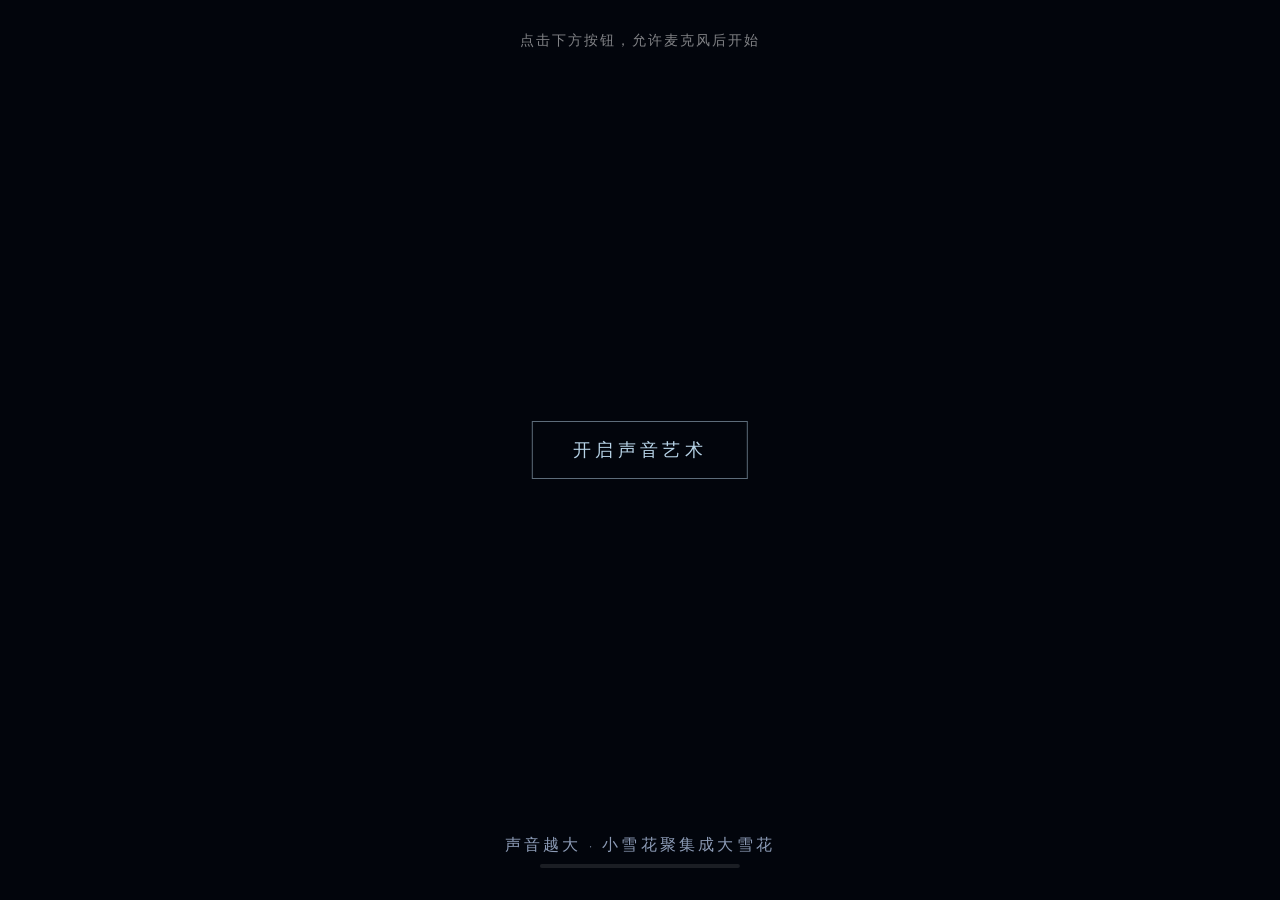
<file: index.html>
<!DOCTYPE html>
<html lang="zh-CN">
<head>
  <meta charset="UTF-8" />
  <meta name="viewport" content="width=device-width, initial-scale=1.0" />
  <title>声之雪花 · 声音交互艺术</title>
  <style>
    @import url('https://fonts.googleapis.com/css2?family=Cormorant+Garamond:ital,wght@0,300;0,600;1,300&display=swap');

    * {
      margin: 0;
      padding: 0;
      box-sizing: border-box;
    }

    body {
      overflow: hidden;
      background: radial-gradient(ellipse at 50% 50%, #0a0e1a 0%, #050810 50%, #020408 100%);
      font-family: 'Cormorant Garamond', serif;
      min-height: 100vh;
      cursor: none;
    }

    #canvas {
      display: block;
      width: 100vw;
      height: 100vh;
    }

    .ui {
      position: fixed;
      bottom: 2rem;
      left: 50%;
      transform: translateX(-50%);
      z-index: 10;
      text-align: center;
      pointer-events: none;
    }

    .hint {
      color: rgba(200, 220, 255, 0.7);
      font-size: 1rem;
      font-weight: 300;
      letter-spacing: 0.2em;
      margin-bottom: 0.5rem;
    }

    .volume-bar {
      width: 200px;
      height: 4px;
      background: rgba(255, 255, 255, 0.1);
      border-radius: 2px;
      margin: 0 auto;
      overflow: hidden;
    }

    .volume-fill {
      height: 100%;
      width: 0%;
      background: linear-gradient(90deg, #7eb8da, #b8d4e8);
      border-radius: 2px;
      transition: width 0.05s ease-out;
    }

    .status {
      position: fixed;
      top: 2rem;
      left: 50%;
      transform: translateX(-50%);
      color: rgba(255, 255, 255, 0.5);
      font-size: 0.85rem;
      letter-spacing: 0.15em;
      z-index: 10;
    }

    .status.ready {
      color: rgba(180, 220, 255, 0.9);
    }

    .btn-start {
      position: fixed;
      top: 50%;
      left: 50%;
      transform: translate(-50%, -50%);
      z-index: 20;
      padding: 1rem 2.5rem;
      font-family: inherit;
      font-size: 1.1rem;
      letter-spacing: 0.25em;
      color: #b8d4e8;
      background: transparent;
      border: 1px solid rgba(184, 212, 232, 0.5);
      border-radius: 0;
      cursor: pointer;
      transition: all 0.3s ease;
      pointer-events: auto;
    }

    .btn-start:hover {
      background: rgba(184, 212, 232, 0.1);
      border-color: rgba(184, 212, 232, 0.9);
      color: #fff;
    }

    .btn-start.hidden {
      opacity: 0;
      pointer-events: none;
    }
  </style>
</head>
<body>
  <canvas id="canvas"></canvas>
  <p class="status" id="status">点击下方按钮，允许麦克风后开始</p>
  <button class="btn-start" id="btnStart">开启声音艺术</button>
  <div class="ui">
    <p class="hint">声音越大 · 小雪花聚集成大雪花</p>
    <div class="volume-bar">
      <div class="volume-fill" id="volumeFill"></div>
    </div>
  </div>

  <script>
    (function () {
      const canvas = document.getElementById('canvas');
      const ctx = canvas.getContext('2d');
      const statusEl = document.getElementById('status');
      const btnStart = document.getElementById('btnStart');
      const volumeFill = document.getElementById('volumeFill');

      let width, height, centerX, centerY;
      let particles = [];
      const PARTICLE_COUNT = 2500; // 大幅增加粒子数量，更密集
      let volume = 0;
      let smoothVolume = 0;
      let formation = 0; // 0 = 散开, 1 = 雪花形态
      let snowflakePoints = [];
      let audioContext = null;
      let analyser = null;
      let stream = null;
      let animationId = null;
      let started = false;
      let time = 0; // 用于动画时间
      let frequencyData = null; // 频率数据用于更丰富的视觉效果
      let stars = []; // 背景星空
      let backgroundSnowflakes = []; // 背景浮动小雪花

      // 绘制大雪花外轮廓边缘闪光效果
      function drawSnowflakeOutlineGlow(ctx, centerX, centerY, radius, formation, smoothVolume, time) {
        const arms = 6;
        const glowRadius = radius * 1.08; // 稍微超出轮廓
        const sparkleIntensity = 0.7 + Math.sin(time * 4) * 0.3; // 闪烁效果，更快
        const glowAlpha = formation * smoothVolume * sparkleIntensity * 0.5;
        
        if (glowAlpha < 0.08) return;
        
        ctx.save();
        ctx.translate(centerX, centerY);
        
        // 绘制六条主枝的闪光
        for (let a = 0; a < arms; a++) {
          const angle = (a / arms) * Math.PI * 2;
          const endX = Math.cos(angle) * glowRadius;
          const endY = Math.sin(angle) * glowRadius;
          
          // 主枝闪光（更亮）
          const mainGradient = ctx.createLinearGradient(0, 0, endX, endY);
          mainGradient.addColorStop(0, `rgba(220, 240, 255, ${glowAlpha * 0.9})`);
          mainGradient.addColorStop(0.3, `rgba(200, 230, 255, ${glowAlpha * 0.8})`);
          mainGradient.addColorStop(0.6, `rgba(180, 220, 255, ${glowAlpha * 0.6})`);
          mainGradient.addColorStop(0.85, `rgba(160, 210, 255, ${glowAlpha * 0.4})`);
          mainGradient.addColorStop(1, 'transparent');
          
          ctx.strokeStyle = mainGradient;
          ctx.lineWidth = 2.5 + sparkleIntensity * 2;
          ctx.lineCap = 'round';
          ctx.beginPath();
          ctx.moveTo(0, 0);
          ctx.lineTo(endX, endY);
          ctx.stroke();
          
          // 侧枝闪光
          for (const side of [-1, 1]) {
            const branchAngle = angle + side * (Math.PI / 5.5);
            const branchPos = 0.55;
            const branchStartX = endX * branchPos;
            const branchStartY = endY * branchPos;
            const branchEndX = Math.cos(branchAngle) * glowRadius * 0.7 + branchStartX;
            const branchEndY = Math.sin(branchAngle) * glowRadius * 0.7 + branchStartY;
            
            const branchGradient = ctx.createLinearGradient(branchStartX, branchStartY, branchEndX, branchEndY);
            branchGradient.addColorStop(0, `rgba(210, 235, 255, ${glowAlpha * 0.7})`);
            branchGradient.addColorStop(0.5, `rgba(190, 225, 255, ${glowAlpha * 0.5})`);
            branchGradient.addColorStop(0.8, `rgba(170, 215, 255, ${glowAlpha * 0.3})`);
            branchGradient.addColorStop(1, 'transparent');
            
            ctx.strokeStyle = branchGradient;
            ctx.lineWidth = 2 + sparkleIntensity * 1.2;
            ctx.beginPath();
            ctx.moveTo(branchStartX, branchStartY);
            ctx.lineTo(branchEndX, branchEndY);
            ctx.stroke();
          }
          
          // 端点闪光点（更亮更大）
          const sparkleSize = 4 + sparkleIntensity * 3;
          const sparkleGradient = ctx.createRadialGradient(endX, endY, 0, endX, endY, sparkleSize);
          sparkleGradient.addColorStop(0, `rgba(240, 250, 255, ${glowAlpha})`);
          sparkleGradient.addColorStop(0.3, `rgba(220, 240, 255, ${glowAlpha * 0.8})`);
          sparkleGradient.addColorStop(0.6, `rgba(200, 230, 255, ${glowAlpha * 0.5})`);
          sparkleGradient.addColorStop(1, 'transparent');
          ctx.fillStyle = sparkleGradient;
          ctx.beginPath();
          ctx.arc(endX, endY, sparkleSize, 0, Math.PI * 2);
          ctx.fill();
        }
        
        ctx.restore();
      }

      // 绘制雪花骨架（用于连接线）
      function drawSnowflakeSkeleton(ctx, x1, y1, x2, y2, size, hue, saturation, alpha) {
        ctx.save();
        
        // 计算中点
        const midX = (x1 + x2) / 2;
        const midY = (y1 + y2) / 2;
        const angle = Math.atan2(y2 - y1, x2 - x1);
        const length = Math.sqrt((x2 - x1) ** 2 + (y2 - y1) ** 2);
        
        ctx.translate(midX, midY);
        ctx.rotate(angle);
        
        const arms = 6;
        // 骨架大小基于连接距离，但不要太大
        const baseSize = Math.min(size * 0.5, length * 0.15);
        const branchSize = baseSize * 0.35;
        
        ctx.strokeStyle = `hsla(${hue}, ${saturation}%, 88%, ${alpha})`;
        ctx.lineWidth = Math.max(0.5, size * 0.08);
        ctx.lineCap = 'round';
        ctx.lineJoin = 'round';
        
        ctx.beginPath();
        
        // 绘制六条主枝
        for (let a = 0; a < arms; a++) {
          const armAngle = (a / arms) * Math.PI * 2;
          const endX = Math.cos(armAngle) * baseSize;
          const endY = Math.sin(armAngle) * baseSize;
          
          // 主枝
          ctx.moveTo(0, 0);
          ctx.lineTo(endX, endY);
          
          // 侧枝
          for (const side of [-1, 1]) {
            const branchAngle = armAngle + side * (Math.PI / 5.5);
            const branchPos = 0.55;
            const branchStartX = endX * branchPos;
            const branchStartY = endY * branchPos;
            const branchEndX = Math.cos(branchAngle) * branchSize + branchStartX;
            const branchEndY = Math.sin(branchAngle) * branchSize + branchStartY;
            
            ctx.moveTo(branchStartX, branchStartY);
            ctx.lineTo(branchEndX, branchEndY);
          }
        }
        
        ctx.stroke();
        
        // 中心点
        ctx.fillStyle = `hsla(${hue}, ${saturation}%, 90%, ${alpha * 0.8})`;
        ctx.beginPath();
        ctx.arc(0, 0, baseSize * 0.1, 0, Math.PI * 2);
        ctx.fill();
        
        ctx.restore();
      }

      // 绘制单个小雪花（更美观的版本）
      function drawSmallSnowflake(ctx, x, y, size, rotation, hue, saturation, alpha, detail) {
        ctx.save();
        ctx.translate(x, y);
        ctx.rotate(rotation);
        
        const arms = 6;
        const baseSize = size;
        const branchSize = baseSize * 0.35;
        const lineWidth = Math.max(0.5, size * 0.08); // 更细腻的线条
        
        // 主枝颜色（细腻）
        ctx.strokeStyle = `hsla(${hue}, ${saturation}%, 88%, ${alpha})`;
        ctx.fillStyle = `hsla(${hue}, ${saturation}%, 91%, ${alpha * 0.85})`;
        ctx.lineWidth = lineWidth;
        ctx.lineCap = 'round';
        ctx.lineJoin = 'round';
        
        ctx.beginPath();
        
        // 绘制六条主枝
        for (let a = 0; a < arms; a++) {
          const angle = (a / arms) * Math.PI * 2;
          const endX = Math.cos(angle) * baseSize;
          const endY = Math.sin(angle) * baseSize;
          
          // 主枝
          ctx.moveTo(0, 0);
          ctx.lineTo(endX, endY);
          
          // 侧枝（根据detail级别）
          if (detail >= 1) {
            for (const side of [-1, 1]) {
              const branchAngle = angle + side * (Math.PI / 5.5);
              const branchPos = 0.55; // 侧枝位置
              const branchStartX = endX * branchPos;
              const branchStartY = endY * branchPos;
              const branchEndX = Math.cos(branchAngle) * branchSize + branchStartX;
              const branchEndY = Math.sin(branchAngle) * branchSize + branchStartY;
              
              ctx.moveTo(branchStartX, branchStartY);
              ctx.lineTo(branchEndX, branchEndY);
              
              // 更小的侧枝（高detail）
              if (detail >= 2) {
                const smallBranchSize = branchSize * 0.55;
                const smallBranchAngle = branchAngle + side * (Math.PI / 10);
                const smallBranchPos = 0.65;
                const smallBranchStartX = branchEndX * smallBranchPos;
                const smallBranchStartY = branchEndY * smallBranchPos;
                const smallBranchEndX = Math.cos(smallBranchAngle) * smallBranchSize + smallBranchStartX;
                const smallBranchEndY = Math.sin(smallBranchAngle) * smallBranchSize + smallBranchStartY;
                
                ctx.moveTo(smallBranchStartX, smallBranchStartY);
                ctx.lineTo(smallBranchEndX, smallBranchEndY);
                
                // 第三层微细侧枝（最高detail）
                if (detail >= 3) {
                  const tinyBranchSize = smallBranchSize * 0.5;
                  const tinyBranchAngle = smallBranchAngle + side * (Math.PI / 15);
                  const tinyBranchEndX = Math.cos(tinyBranchAngle) * tinyBranchSize + smallBranchEndX * 0.8;
                  const tinyBranchEndY = Math.sin(tinyBranchAngle) * tinyBranchSize + smallBranchEndY * 0.8;
                  
                  ctx.moveTo(smallBranchEndX * 0.8, smallBranchEndY * 0.8);
                  ctx.lineTo(tinyBranchEndX, tinyBranchEndY);
                }
              }
            }
          }
        }
        
        ctx.stroke();
        
        // 中心点（带光晕，更细腻）
        const centerSize = size * 0.08; // 更小的中心点
        const centerGradient = ctx.createRadialGradient(0, 0, 0, 0, 0, centerSize * 2);
        centerGradient.addColorStop(0, `hsla(${hue}, ${saturation}%, 90%, ${alpha * 0.9})`);
        centerGradient.addColorStop(0.4, `hsla(${hue}, ${saturation}%, 88%, ${alpha * 0.7})`);
        centerGradient.addColorStop(0.7, `hsla(${hue}, ${saturation}%, 86%, ${alpha * 0.4})`);
        centerGradient.addColorStop(1, 'transparent');
        ctx.fillStyle = centerGradient;
        ctx.beginPath();
        ctx.arc(0, 0, centerSize * 2, 0, Math.PI * 2);
        ctx.fill();
        
        // 中心核心点（更小）
        ctx.fillStyle = `hsla(${hue}, ${saturation}%, 89%, ${alpha * 0.85})`;
        ctx.beginPath();
        ctx.arc(0, 0, centerSize, 0, Math.PI * 2);
        ctx.fill();
        
        ctx.restore();
      }

      // 生成雪花轮廓点（六轴对称 + 多级分支，更密集的点分布）
      function generateSnowflakePoints() {
        const points = [];
        const arms = 6;
        const scale = Math.min(width, height) * 0.38;

        for (let a = 0; a < arms; a++) {
          const baseAngle = (a / arms) * Math.PI * 2;
          // 主枝（从中心向外，更密集的点）
          for (let r = 0.05; r <= 1; r += 0.05) {
            points.push({
              x: centerX + Math.cos(baseAngle) * r * scale,
              y: centerY + Math.sin(baseAngle) * r * scale,
            });
          }
          // 第一层侧枝（左右各一，更密集）
          for (const side of [-1, 1]) {
            const branchAngle = baseAngle + side * (Math.PI / 5);
            for (let r = 0.2; r <= 0.8; r += 0.08) {
              points.push({
                x: centerX + Math.cos(branchAngle) * r * scale * 0.7,
                y: centerY + Math.sin(branchAngle) * r * scale * 0.7,
              });
            }
          }
          // 第二层更小侧枝（更密集）
          for (const side of [-1, 1]) {
            const branchAngle = baseAngle + side * (Math.PI / 3.2);
            for (let r = 0.35; r <= 0.7; r += 0.08) {
              points.push({
                x: centerX + Math.cos(branchAngle) * r * scale * 0.45,
                y: centerY + Math.sin(branchAngle) * r * scale * 0.45,
              });
            }
          }
          // 第三层微细侧枝（新增）
          for (const side of [-1, 1]) {
            const branchAngle = baseAngle + side * (Math.PI / 2.8);
            for (let r = 0.5; r <= 0.75; r += 0.1) {
              points.push({
                x: centerX + Math.cos(branchAngle) * r * scale * 0.3,
                y: centerY + Math.sin(branchAngle) * r * scale * 0.3,
              });
            }
          }
        }
        // 中心多点，让中心更实更密集
        for (let i = 0; i < 20; i++) {
          const angle = (i / 20) * Math.PI * 2;
          const r = (Math.random() * 0.4 + 0.15) * 25;
          points.push({
            x: centerX + Math.cos(angle) * r,
            y: centerY + Math.sin(angle) * r,
          });
        }
        // 中心核心点
        for (let i = 0; i < 8; i++) {
          points.push({ x: centerX, y: centerY });
        }
        return points;
      }

      function initStars() {
        stars = [];
        const starCount = Math.floor((width * height) / 15000);
        for (let i = 0; i < starCount; i++) {
          stars.push({
            x: Math.random() * width,
            y: Math.random() * height,
            size: Math.random() * 1.5,
            brightness: 0.3 + Math.random() * 0.7,
            twinkle: Math.random() * Math.PI * 2,
          });
        }
      }

      function initBackgroundSnowflakes() {
        backgroundSnowflakes = [];
        // 根据屏幕大小计算背景雪花数量，布满整个画面
        const snowflakeCount = Math.floor((width * height) / 8000); // 密集分布
        for (let i = 0; i < snowflakeCount; i++) {
          backgroundSnowflakes.push({
            x: Math.random() * width,
            y: Math.random() * height,
            size: 0.3 + Math.random() * 0.6, // 很小的雪花
            rotation: Math.random() * Math.PI * 2,
            rotationSpeed: (Math.random() - 0.5) * 0.02, // 缓慢旋转
            floatX: (Math.random() - 0.5) * 0.3, // 水平浮动速度
            floatY: 0.1 + Math.random() * 0.2, // 垂直下落速度
            alpha: 0.15 + Math.random() * 0.2, // 很淡
            hue: 180 + Math.random() * 40, // 青蓝色系
            saturation: 40 + Math.random() * 20,
            detail: Math.floor(Math.random() * 2), // 简单细节
            phase: Math.random() * Math.PI * 2, // 浮动相位
          });
        }
      }

      function resize() {
        width = canvas.width = window.innerWidth;
        height = canvas.height = window.innerHeight;
        centerX = width / 2;
        centerY = height / 2;
        snowflakePoints = generateSnowflakePoints();
        initStars();
        initBackgroundSnowflakes();
        if (particles.length === 0) {
          initParticles();
        } else {
          // 更新已有粒子的目标索引
          for (let i = 0; i < particles.length; i++) {
            particles[i].targetIndex = i % snowflakePoints.length;
          }
        }
      }

      function initParticles() {
        particles = [];
        const initRadius = Math.min(width, height) * 0.45; // 更小的初始半径，更密集
        for (let i = 0; i < PARTICLE_COUNT; i++) {
          const angle = Math.random() * Math.PI * 2;
          // 使用更密集的分布模式
          const radius = Math.pow(Math.random(), 0.7) * initRadius; // 平方根分布，中心更密集
          const particleType = Math.random(); // 粒子类型
          
          particles.push({
            x: centerX + Math.cos(angle) * radius,
            y: centerY + Math.sin(angle) * radius,
            vx: (Math.random() - 0.5) * 0.4,
            vy: (Math.random() - 0.5) * 0.4,
            targetIndex: i % (snowflakePoints.length || 1),
            // 小雪花的基础大小（更细腻）
            size: 0.4 + Math.random() * 0.9, // 减小基础大小，更细腻
            baseHue: 170 + Math.random() * 70, // 更丰富的色相范围
            hue: 170 + Math.random() * 70,
            alpha: 0.3 + Math.random() * 0.5, // 稍微降低透明度
            baseAlpha: 0.3 + Math.random() * 0.5, // 稍微降低透明度
            saturation: 55 + Math.random() * 30, // 饱和度变化
            pulse: Math.random() * Math.PI * 2, // 脉冲相位
            pulseSpeed: 0.04 + Math.random() * 0.12, // 不同的脉冲速度
            speed: 0.4 + Math.random() * 1.6, // 个体速度系数
            trail: [], // 轨迹点
            maxTrailLength: 3 + Math.floor(Math.random() * 5), // 适中的轨迹长度
            glowIntensity: 0.6 + Math.random() * 0.4, // 光晕强度变化
            type: particleType < 0.3 ? 'small' : particleType < 0.7 ? 'medium' : 'large', // 粒子类型
            rotation: Math.random() * Math.PI * 2, // 旋转角度
            rotationSpeed: (Math.random() - 0.5) * 0.03, // 旋转速度
            sparkle: Math.random() * Math.PI * 2, // 闪烁相位
            sparkleSpeed: 0.1 + Math.random() * 0.2, // 闪烁速度
            snowflakeDetail: Math.floor(Math.random() * 3), // 雪花细节级别 0-2
          });
        }
      }

      async function startAudio() {
        try {
          stream = await navigator.mediaDevices.getUserMedia({ 
            audio: {
              echoCancellation: false,
              noiseSuppression: false,
              autoGainControl: false
            } 
          });
          audioContext = new (window.AudioContext || window.webkitAudioContext)();
          analyser = audioContext.createAnalyser();
          analyser.fftSize = 512; // 增加FFT大小以获得更精细的频率分析
          analyser.smoothingTimeConstant = 0.3; // 降低平滑度，提高响应速度
          analyser.minDecibels = -90; // 降低最小分贝，捕捉更细微的声音
          analyser.maxDecibels = -10;
          const source = audioContext.createMediaStreamSource(stream);
          source.connect(analyser);
          statusEl.textContent = '对着麦克风发出声音，小雪花会聚集成大雪花';
          statusEl.classList.add('ready');
          btnStart.classList.add('hidden');
          started = true;
        } catch (e) {
          statusEl.textContent = '无法使用麦克风，请检查权限或使用 HTTPS';
          console.error(e);
        }
      }

      function getVolume() {
        if (!analyser) return 0;
        
        // 获取频率数据
        const freqData = new Uint8Array(analyser.frequencyBinCount);
        analyser.getByteFrequencyData(freqData);
        frequencyData = freqData;
        
        // 获取时域数据（更敏感）
        const timeData = new Uint8Array(analyser.frequencyBinCount);
        analyser.getByteTimeDomainData(timeData);
        
        // 计算RMS（均方根）音量，对细微声音更敏感
        let sumSquares = 0;
        for (let i = 0; i < timeData.length; i++) {
          const normalized = (timeData[i] - 128) / 128;
          sumSquares += normalized * normalized;
        }
        const rms = Math.sqrt(sumSquares / timeData.length);
        
        // 计算频率数据的加权平均（中高频权重更高，人声更敏感）
        let weightedSum = 0;
        let weightSum = 0;
        for (let i = 0; i < freqData.length; i++) {
          const weight = 1 + (i / freqData.length) * 2; // 高频权重更高
          weightedSum += freqData[i] * weight;
          weightSum += weight;
        }
        const freqVolume = weightedSum / weightSum / 255;
        
        // 结合RMS和频率数据，并应用增益放大
        const combinedVolume = Math.max(rms * 1.8, freqVolume * 1.5); // 增益放大
        return Math.min(1, combinedVolume * 1.2); // 轻微压缩，让低音量也能有反应
      }

      btnStart.addEventListener('click', startAudio);

      function animate() {
        time += 0.016; // 约60fps的时间增量

        if (!started) {
          // 未开始时的背景动画
          ctx.fillStyle = 'rgba(5, 8, 16, 0.3)';
          ctx.fillRect(0, 0, width, height);
          animationId = requestAnimationFrame(animate);
          return;
        }

        smoothVolume += (volume - smoothVolume) * 0.25; // 提高响应速度
        volume = getVolume();

        // 音量越大，formation 越接近 1，粒子越聚成雪花；更敏感的反应
        const targetFormation = Math.min(1, smoothVolume * 3.2);
        const formationSpeed = smoothVolume > 0.2 ? 0.08 : 0.03; // 更快的成型速度
        formation += (targetFormation - formation) * formationSpeed;

        // 更敏感的粒子激活，低音量也能看到更多粒子，更密集
        const activeCount = Math.floor(PARTICLE_COUNT * (0.4 + smoothVolume * 0.6));
        const baseSpeed = 0.25 + smoothVolume * 2.3;
        const jitter = 0.12 + (1 - formation) * 0.9;

        // 根据音量动态调整背景淡出速度（更细腻的过渡）
        const fadeAlpha = 0.1 + (1 - smoothVolume) * 0.1;
        ctx.fillStyle = `rgba(5, 8, 16, ${fadeAlpha})`;
        ctx.fillRect(0, 0, width, height);

        // 绘制背景星空
        for (const star of stars) {
          star.twinkle += 0.02;
          const twinkleBrightness = 0.5 + Math.sin(star.twinkle) * 0.5;
          ctx.fillStyle = `rgba(200, 220, 255, ${star.brightness * twinkleBrightness * 0.4})`;
          ctx.beginPath();
          ctx.arc(star.x, star.y, star.size, 0, Math.PI * 2);
          ctx.fill();
        }

        // 更新和绘制背景浮动小雪花
        for (let i = 0; i < backgroundSnowflakes.length; i++) {
          const sf = backgroundSnowflakes[i];
          
          // 更新位置（浮动效果）
          sf.phase += 0.01;
          sf.x += sf.floatX * (0.5 + Math.sin(sf.phase) * 0.5);
          sf.y += sf.floatY;
          sf.rotation += sf.rotationSpeed;
          
          // 边界循环
          if (sf.x < -50) sf.x = width + 50;
          if (sf.x > width + 50) sf.x = -50;
          if (sf.y > height + 50) {
            sf.y = -50;
            sf.x = Math.random() * width;
          }
          
          // 绘制背景小雪花（很淡，很细腻）
          if (sf.y > -20 && sf.y < height + 20) {
            drawSmallSnowflake(
              ctx,
              sf.x,
              sf.y,
              sf.size,
              sf.rotation,
              sf.hue,
              sf.saturation,
              sf.alpha,
              sf.detail
            );
          }
        }

        // 更新粒子
        for (let i = 0; i < particles.length; i++) {
          const p = particles[i];
          const target = snowflakePoints[p.targetIndex];
          const t = formation;
          const dx = target.x - p.x;
          const dy = target.y - p.y;
          const dist = Math.sqrt(dx * dx + dy * dy);

          // 雪花吸引力
          if (t > 0.01) {
            const pull = 0.02 + t * 0.08;
            p.vx += (dx / (dist + 1)) * pull;
            p.vy += (dy / (dist + 1)) * pull;
          }

          // 随机扰动
          p.vx += (Math.random() - 0.5) * jitter;
          p.vy += (Math.random() - 0.5) * jitter;
          p.vx *= 0.92;
          p.vy *= 0.92;
          p.x += p.vx * baseSpeed * p.speed;
          p.y += p.vy * baseSpeed * p.speed;

          // 边界反弹
          if (p.x < 0 || p.x > width) p.vx *= -0.5;
          if (p.y < 0 || p.y > height) p.vy *= -0.5;
          p.x = Math.max(0, Math.min(width, p.x));
          p.y = Math.max(0, Math.min(height, p.y));

          // 更新轨迹
          p.trail.push({ x: p.x, y: p.y, alpha: 1 });
          if (p.trail.length > p.maxTrailLength) {
            p.trail.shift();
          }

          // 根据频率数据调整色相（如果有）- 更细腻的颜色响应
          if (frequencyData) {
            const freqIndex = i % frequencyData.length;
            const freqValue = frequencyData[freqIndex] / 255;
            // 更细腻的色相变化，根据频率响应
            p.hue = p.baseHue + freqValue * 50 - 25;
            // 根据频率动态调整饱和度，让颜色更丰富
            p.saturation = (p.saturation || 60) + freqValue * 25;
            p.saturation = Math.max(40, Math.min(85, p.saturation)); // 限制范围
          }

          // 脉冲效果 - 使用个体速度
          p.pulse += p.pulseSpeed;
          
          // 旋转效果
          p.rotation += p.rotationSpeed;
          
          // 闪烁效果
          p.sparkle += p.sparkleSpeed;
        }

        // 绘制雪花骨架连接线（小雪花聚集成大雪花时的骨架形态）
        if (formation > 0.2) {
          const maxConnections = Math.min(activeCount, 700);
          // 连接距离随formation增大，形成大雪花时连接更远
          const connectionDistance = 50 * (1 + formation * 1.5 + smoothVolume * 0.6);
          
          for (let i = 0; i < maxConnections; i += 1) {
            const p1 = particles[i];
            let connections = 0;
            // 检查更多附近的雪花
            for (let j = i + 1; j < Math.min(maxConnections, i + 35) && connections < 6; j++) {
              const p2 = particles[j];
              const dx = p1.x - p2.x;
              const dy = p1.y - p2.y;
              const distSq = dx * dx + dy * dy;
              if (distSq < connectionDistance * connectionDistance) {
                const dist = Math.sqrt(distSq);
                const normalizedDist = dist / connectionDistance;
                // formation越高，连接线越明显（增强）
                const alpha = (1 - normalizedDist) * (0.3 + formation * 0.4) * (formation * 1.2);
                const hue = (p1.hue + p2.hue) / 2;
                const saturation = ((p1.saturation || 60) + (p2.saturation || 60)) / 2;
                
                // 绘制雪花骨架而不是直线
                const skeletonSize = dist * 0.3 * (1 + formation * 0.5);
                drawSnowflakeSkeleton(
                  ctx,
                  p1.x, p1.y,
                  p2.x, p2.y,
                  skeletonSize,
                  hue,
                  saturation,
                  alpha
                );
                connections++;
              }
            }
          }
        }

        // 绘制小雪花轨迹（仅在低formation时显示，形成大雪花时隐藏）
        if (formation < 0.5) {
          for (let i = 0; i < particles.length; i++) {
            const p = particles[i];
            if (i >= activeCount || p.trail.length < 2 || p.type === 'small') continue;

            ctx.lineCap = 'round';
            ctx.lineJoin = 'round';
            
            for (let t = 0; t < p.trail.length - 1; t++) {
              const point1 = p.trail[t];
              const point2 = p.trail[t + 1];
              const progress = t / (p.trail.length - 1);
              const fadeAlpha = (1 - progress) * (0.2 + smoothVolume * 0.3) * (1 - formation);
              const lineWidth = 0.6 + (1 - progress) * 0.4;
              
              ctx.lineWidth = lineWidth;
              ctx.strokeStyle = `hsla(${p.hue}, ${p.saturation || 55}%, 78%, ${fadeAlpha * 0.3})`;
              ctx.beginPath();
              ctx.moveTo(point1.x, point1.y);
              ctx.lineTo(point2.x, point2.y);
              ctx.stroke();
            }
          }
        }

        // 绘制小雪花粒子（根据音量聚集成大雪花）
        for (let i = 0; i < particles.length; i++) {
          const p = particles[i];
          const visible = i < activeCount;
          if (!visible) continue;

          const pulseSize = 1 + Math.sin(p.pulse) * 0.08;
          const sparkleEffect = 0.9 + Math.sin(p.sparkle) * 0.1; // 闪烁效果
          // 根据粒子类型调整基础大小（更细腻）
          const typeMultiplier = p.type === 'small' ? 0.55 : p.type === 'medium' ? 0.75 : 0.95;
          // 小雪花的基础大小：低音量时更小(2-4px)，高音量时适中(6-12px)
          const baseSize = p.size * typeMultiplier * pulseSize * (2.5 + smoothVolume * 5 + formation * 3.5);
          const alpha = p.baseAlpha * (0.5 + smoothVolume * 0.3) * sparkleEffect; // 稍微降低透明度
          const saturation = p.saturation || 60;

          if (alpha > 0.02 && baseSize > 1) { // 调整阈值
            // 根据formation值调整雪花大小和细节
            // formation越高，雪花越大，细节越多（聚集成大雪花）
            const snowflakeSize = baseSize * (1 + formation * 0.6); // 稍微减小formation时的放大倍数
            // detail级别：0=简单，1=有侧枝，2=多级侧枝，3=最复杂
            // formation越高，detail级别越高
            const baseDetail = Math.floor(p.snowflakeDetail);
            const formationDetail = Math.floor(formation * 2.5);
            const detailLevel = Math.min(3, baseDetail + formationDetail);
            
            // 绘制小雪花
            drawSmallSnowflake(
              ctx,
              p.x,
              p.y,
              snowflakeSize,
              p.rotation,
              p.hue,
              saturation,
              alpha,
              detailLevel
            );
            
            // 添加光晕效果（增强，形成大雪花时更明显）
            if (smoothVolume > 0.15) {
              // formation越高，光晕越大
              const glowSize = snowflakeSize * (1.8 + formation * 0.5);
              const glowAlpha = alpha * (0.25 + formation * 0.15) * (0.3 + smoothVolume * 0.6);
              const glowGradient = ctx.createRadialGradient(
                p.x, p.y, 0,
                p.x, p.y, glowSize
              );
              glowGradient.addColorStop(0, `hsla(${p.hue}, ${saturation * 0.5}%, 85%, ${glowAlpha})`);
              glowGradient.addColorStop(0.3, `hsla(${p.hue}, ${saturation * 0.4}%, 83%, ${glowAlpha * 0.7})`);
              glowGradient.addColorStop(0.6, `hsla(${p.hue}, ${saturation * 0.3}%, 81%, ${glowAlpha * 0.4})`);
              glowGradient.addColorStop(1, 'transparent');
              ctx.fillStyle = glowGradient;
              ctx.beginPath();
              ctx.arc(p.x, p.y, glowSize, 0, Math.PI * 2);
              ctx.fill();
            }
          }
        }

        // 高音量时的中心大光晕效果（增强，让大雪花形态更明显）
        if (smoothVolume > 0.25 && formation > 0.3) {
          const centerGlowSize = smoothVolume * Math.min(width, height) * 0.75 * (1 + formation * 0.5);
          const glowIntensity = smoothVolume * formation * 1.2;
          
          // 外层大光晕（增强）
          const outerGradient = ctx.createRadialGradient(
            centerX, centerY, 0,
            centerX, centerY, centerGlowSize
          );
          outerGradient.addColorStop(0, `rgba(160, 210, 255, ${0.18 * glowIntensity})`);
          outerGradient.addColorStop(0.25, `rgba(150, 200, 250, ${0.12 * glowIntensity})`);
          outerGradient.addColorStop(0.5, `rgba(140, 190, 245, ${0.08 * glowIntensity})`);
          outerGradient.addColorStop(0.75, `rgba(120, 170, 230, ${0.04 * glowIntensity})`);
          outerGradient.addColorStop(1, 'transparent');
          ctx.fillStyle = outerGradient;
          ctx.beginPath();
          ctx.arc(centerX, centerY, centerGlowSize, 0, Math.PI * 2);
          ctx.fill();
          
          // 中层光晕（新增）
          const midGradient = ctx.createRadialGradient(
            centerX, centerY, 0,
            centerX, centerY, centerGlowSize * 0.7
          );
          midGradient.addColorStop(0, `rgba(170, 215, 255, ${0.25 * glowIntensity})`);
          midGradient.addColorStop(0.4, `rgba(160, 210, 255, ${0.15 * glowIntensity})`);
          midGradient.addColorStop(0.7, `rgba(150, 200, 250, ${0.08 * glowIntensity})`);
          midGradient.addColorStop(1, 'transparent');
          ctx.fillStyle = midGradient;
          ctx.beginPath();
          ctx.arc(centerX, centerY, centerGlowSize * 0.7, 0, Math.PI * 2);
          ctx.fill();
          
          // 内层光晕（增强）
          const innerGradient = ctx.createRadialGradient(
            centerX, centerY, 0,
            centerX, centerY, centerGlowSize * 0.5
          );
          innerGradient.addColorStop(0, `rgba(180, 220, 255, ${0.3 * glowIntensity})`);
          innerGradient.addColorStop(0.4, `rgba(170, 215, 255, ${0.2 * glowIntensity})`);
          innerGradient.addColorStop(0.7, `rgba(160, 210, 255, ${0.12 * glowIntensity})`);
          innerGradient.addColorStop(1, 'transparent');
          ctx.fillStyle = innerGradient;
          ctx.beginPath();
          ctx.arc(centerX, centerY, centerGlowSize * 0.5, 0, Math.PI * 2);
          ctx.fill();
          
          // 绘制大雪花外轮廓边缘闪光效果
          const outlineRadius = centerGlowSize * 0.6; // 外轮廓半径
          drawSnowflakeOutlineGlow(ctx, centerX, centerY, outlineRadius, formation, smoothVolume, time);
        }

        volumeFill.style.width = (smoothVolume * 100) + '%';
        animationId = requestAnimationFrame(animate);
      }

      window.addEventListener('resize', resize);
      resize();
      animate();
    })();
  </script>
</body>
</html>
</file>
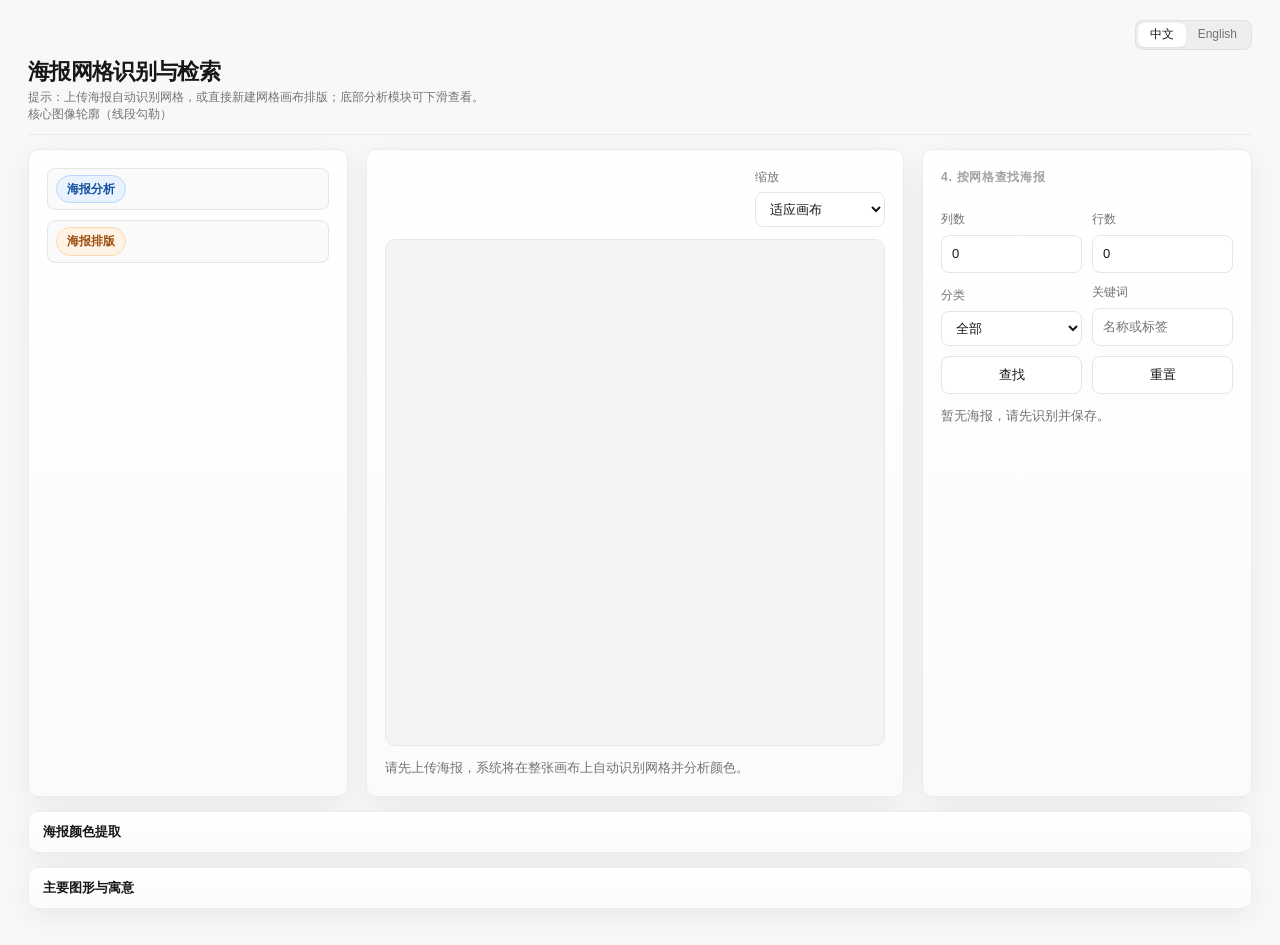
<file: MC569272，MC533934/网格系统 2/index.html>
<!DOCTYPE html>
<html lang="zh-CN">
  <head>
    <meta charset="UTF-8" />
    <meta name="viewport" content="width=device-width, initial-scale=1.0" />
    <title>海报网格识别与检索</title>
    <link rel="stylesheet" href="./styles.css" />
    <script src="./i18n.js"></script>
    <script defer src="./app.js"></script>
  </head>
  <body>
    <main class="layout">
      <header class="header">
        <div class="header-toolbar">
          <div class="lang-switch" role="group" data-i18n-aria="langAria">
            <button type="button" id="langZhBtn" class="lang-btn is-active" data-lang="zh" aria-pressed="true">中文</button>
            <button type="button" id="langEnBtn" class="lang-btn" data-lang="en" aria-pressed="false">English</button>
          </div>
        </div>
        <h1 data-i18n="pageTitle">海报网格识别与检索</h1>
        <p data-i18n="headerHint">提示：上传海报自动识别网格，或直接新建网格画布排版；底部分析模块可下滑查看。</p>
        <p class="header-subnav">
          <a href="./core.html" data-i18n="headerCoreLink">核心图像轮廓（线段勾勒）</a>
        </p>
      </header>

      <section class="workbench">
        <aside class="panel control-panel">
          <details id="analysisPanel" class="tool-group tool-group-analysis">
            <summary data-i18n="analysisSummary">海报分析</summary>
          <h2 data-i18n="h1Upload">1. 上传与识别</h2>
          <label class="file-input">
            <span data-i18n="pickPoster">选择海报（JPG/PNG）</span>
            <input id="posterInput" type="file" accept="image/png,image/jpeg" />
          </label>
          <div class="button-row">
            <button id="detectBtn" type="button" disabled data-i18n="btnDetect">重新识别网格</button>
            <button id="clearBtn" type="button" data-i18n="btnClear">清空</button>
          </div>
          <p class="panel-note" data-i18n="noteUpload">上传后会在全海报范围内自动识别网格；也可点「重新识别网格」。拖拽或 Ctrl+V 粘贴图片均可载入。</p>

          <h2 data-i18n="h2GridStyle">2. 网格样式</h2>
          <div class="grid-inputs">
            <label><span data-i18n="labelCols">列数</span><input id="colsInput" type="number" min="2" max="36" value="12" /></label>
            <label><span data-i18n="labelRows">行数</span><input id="rowsInput" type="number" min="2" max="36" value="12" /></label>
            <label><span data-i18n="labelMarginL">左边距</span><input id="marginLeftInput" type="number" min="0" value="0" /></label>
            <label><span data-i18n="labelMarginR">右边距</span><input id="marginRightInput" type="number" min="0" value="0" /></label>
            <label><span data-i18n="labelMarginT">上边距</span><input id="marginTopInput" type="number" min="0" value="100" /></label>
            <label><span data-i18n="labelMarginB">下边距</span><input id="marginBottomInput" type="number" min="0" value="0" /></label>
            <label><span data-i18n="labelAngle">倾角</span><input id="angleInput" type="number" min="-30" max="30" step="0.1" value="0" /></label>
            <label><span data-i18n="labelGridColor">网格颜色</span><input id="gridColorInput" type="color" value="#2ec5ff" /></label>
            <label><span data-i18n="labelGridAlpha">透明度</span><input id="gridAlphaInput" type="range" min="0.1" max="1" step="0.05" value="0.8" /></label>
            <label><span data-i18n="labelDash">虚线长度</span><input id="dashInput" type="number" min="2" max="30" value="8" /></label>
            <label><span data-i18n="labelGap">虚线间隔</span><input id="gapInput" type="number" min="2" max="30" value="6" /></label>
            <label><span data-i18n="labelLineWidth">线宽</span><input id="lineWidthInput" type="number" min="0.5" max="6" step="0.5" value="1.5" /></label>
          </div>
          <div class="button-row">
            <button id="applyGridBtn" type="button" data-i18n="btnApplyGrid">应用网格样式</button>
            <button id="fitPosterGridBtn" type="button" data-i18n="btnFitPoster">按画布贴合比例</button>
          </div>
          <div class="button-row">
            <button id="confirmGridBtn" type="button" disabled data-i18n="btnConfirmGrid">确认当前网格</button>
            <span></span>
          </div>
          <p class="panel-note" data-i18n="noteGridFit">识别后会自动按整张画布做「列:行」比例的最大内接区，单元格为正方形并与画幅相贴；改列/行后可点「按画布贴合比例」重算。</p>
          <pre id="gridMeta" class="meta"></pre>
          <div class="grid-inputs">
            <label><span data-i18n="labelGridShow">网格显示</span>
              <select id="analysisGridVisibleSelect">
                <option value="on" selected data-i18n="optShow">显示</option>
                <option value="off" data-i18n="optHide">隐藏</option>
              </select>
            </label>
            <span></span>
          </div>

          <h2 data-i18n="h2Template">模板学习（可复用）</h2>
          <label><span data-i18n="labelTemplateName">模板名称</span><input id="templateNameInput" type="text" data-i18n-placeholder="phTemplateName" placeholder="例如：品牌竖版主视觉" /></label>
          <div class="button-row">
            <button id="learnTemplateBtn" type="button" disabled data-i18n="btnLearnTemplate">学习当前网格</button>
            <button id="applyTemplateBtn" type="button" disabled data-i18n="btnApplyTemplate">应用选中模板</button>
          </div>
          <label><span data-i18n="labelTemplateSelect">已学习模板</span>
            <select id="templateSelect">
              <option value="" data-i18n="optNoTemplate">暂无模板</option>
            </select>
          </label>
          <div class="button-row">
            <button id="deleteTemplateBtn" type="button" disabled data-i18n="btnDeleteTemplate">删除选中模板</button>
            <span></span>
          </div>

          <h2 data-i18n="h2Library">3. 归类入库</h2>
          <label><span data-i18n="labelPosterName">海报名称</span><input id="posterNameInput" type="text" data-i18n-placeholder="phPosterName" placeholder="例如：春季活动海报" /></label>
          <label><span data-i18n="labelTags">标签（逗号分隔）</span><input id="posterTagsInput" type="text" data-i18n-placeholder="phTags" placeholder="例如：活动,电商,竖版" /></label>
          <div class="button-row">
            <button id="savePosterBtn" type="button" disabled data-i18n="btnSaveLibrary">保存到网格库</button>
          </div>
          <h2 data-i18n="h2LayoutAnalysis">版面区域分析</h2>
          <div class="button-row">
            <button id="analyzeLayoutZonesBtn" type="button" data-i18n="btnAnalyzeZones">分析文字/图片区域</button>
            <span></span>
          </div>
          <div class="grid-inputs">
            <label><span data-i18n="labelAnalysisOverlay">分析区域叠加</span>
              <select id="analysisOverlaySelect">
                <option value="on" selected data-i18n="optShow">显示</option>
                <option value="off" data-i18n="optHide">隐藏</option>
              </select>
            </label>
            <span></span>
          </div>
          <pre id="layoutAnalysisMeta" class="meta" data-i18n="layoutMetaEmpty">尚未分析版面区域。</pre>
          </details>

          <details id="layoutPanel" class="tool-group tool-group-layout">
            <summary data-i18n="layoutSummary">海报排版</summary>
          <h2 data-i18n="h2NewCanvas">4. 新建网格画布排版</h2>
          <div class="grid-inputs">
            <label><span data-i18n="labelCanvasW">画布宽度</span><input id="canvasWidthInput" type="number" min="320" max="4000" value="1080" /></label>
            <label><span data-i18n="labelCanvasH">画布高度</span><input id="canvasHeightInput" type="number" min="320" max="4000" value="1350" /></label>
            <label><span data-i18n="labelBg">背景色</span><input id="canvasBgInput" type="color" value="#ffffff" /></label>
            <label><span data-i18n="labelGridBank">网格库</span>
              <select id="gridBankSelect">
                <option value="" data-i18n="optNoGridBank">暂无已存网格</option>
              </select>
            </label>
          </div>
          <div class="button-row">
            <button id="createCanvasBtn" type="button" data-i18n="btnNewCanvas">新建画布</button>
            <button id="applyBankGridBtn" type="button" data-i18n="btnApplyBankGrid">应用网格库网格</button>
          </div>
          <div class="button-row">
            <button id="editAnalyzedGridBtn" type="button" data-i18n="btnEditGrid">编辑分析网格</button>
            <span></span>
          </div>
          <div class="button-row">
            <button id="addTextBlockBtn" type="button" data-i18n="btnAddText">添加文字块</button>
            <button id="addImageBlockBtn" type="button" data-i18n="btnAddImage">添加图片块</button>
          </div>
          <div class="button-row">
            <button id="autoLayoutBtn" type="button" data-i18n="btnAutoLayout">自动排版(占位)</button>
            <span></span>
          </div>
          <p class="panel-note auto-layout-hint">自动排版会生成多套草案，可在下方卡片中快速对比并切换。</p>
          <div class="grid-inputs">
            <label><span data-i18n="labelAutoVariants">AI排版方案</span>
              <select id="autoLayoutVariantSelect">
                <option value="" data-i18n="optNoVariants">尚未生成方案</option>
              </select>
            </label>
            <span></span>
          </div>
          <div id="autoLayoutVariantCards" class="variant-cards"></div>
          <div class="grid-inputs">
            <label><span data-i18n="labelGridShow">网格显示</span>
              <select id="gridVisibleSelect">
                <option value="on" selected data-i18n="optShow">显示</option>
                <option value="off" data-i18n="optHide">隐藏</option>
              </select>
            </label>
            <label><span data-i18n="labelPosterShow">海报显示</span>
              <select id="posterVisibleSelect">
                <option value="on" selected data-i18n="optShow">显示</option>
                <option value="off" data-i18n="optHide">隐藏</option>
              </select>
            </label>
            <span></span>
          </div>
          <div class="grid-inputs">
            <label><span data-i18n="labelFont">字体</span>
              <select id="textFontFamilySelect">
                <option value='"PingFang SC","Microsoft YaHei",sans-serif'>苹方 / 微软雅黑</option>
                <option value='"Helvetica Neue",Arial,sans-serif'>Helvetica / Arial</option>
                <option value='"Noto Serif SC","Songti SC",serif'>思源宋体 / 宋体</option>
              </select>
            </label>
            <label><span data-i18n="labelFontSize">字号(px)</span><input id="textFontSizeInput" type="number" min="10" max="160" value="32" /></label>
            <label><span data-i18n="labelFontWeight">字重</span>
              <select id="textFontWeightSelect">
                <option value="400" data-i18n="fw400">常规</option>
                <option value="500" selected data-i18n="fw500">中等</option>
                <option value="700" data-i18n="fw700">加粗</option>
              </select>
            </label>
            <label><span data-i18n="labelTextColor">字体颜色</span><input id="textColorInput" type="color" value="#171717" /></label>
          </div>
          <div class="button-row">
            <button id="bringForwardBtn" type="button" data-i18n="btnBringFront">图层前移</button>
            <button id="sendBackwardBtn" type="button" data-i18n="btnSendBack">图层后移</button>
          </div>
          <div class="button-row">
            <button id="undoLayoutBtn" type="button" data-i18n-title="titleUndo" title="撤销（⌘/Ctrl+Z）" data-i18n="btnUndoLayout">撤销排版</button>
            <button id="redoLayoutBtn" type="button" data-i18n-title="titleRedo" title="重做（⌘/Ctrl+Shift+Z）" data-i18n="btnRedoLayout">重做排版</button>
          </div>
          <div class="grid-inputs">
            <label><span data-i18n="labelOpacity">选中图层不透明度</span>
              <input id="activeLayerOpacityInput" type="range" min="0" max="100" step="1" value="100" disabled />
            </label>
          </div>
          <div class="layout-align-toolbar" role="group" data-i18n-aria="alignToolbar">
            <span class="layout-align-label" data-i18n="alignLabel">对齐画布</span>
            <button type="button" class="layout-align-btn" data-align-layout="left" data-i18n-title="titleAlignL" title="左对齐" data-i18n="alignL">左</button>
            <button type="button" class="layout-align-btn" data-align-layout="hcenter" data-i18n-title="titleAlignH" title="水平居中" data-i18n="alignH">水平</button>
            <button type="button" class="layout-align-btn" data-align-layout="right" data-i18n-title="titleAlignR" title="右对齐" data-i18n="alignR">右</button>
            <button type="button" class="layout-align-btn" data-align-layout="top" data-i18n-title="titleAlignT" title="顶对齐" data-i18n="alignT">顶</button>
            <button type="button" class="layout-align-btn" data-align-layout="vcenter" data-i18n-title="titleAlignV" title="垂直居中" data-i18n="alignV">垂直</button>
            <button type="button" class="layout-align-btn" data-align-layout="bottom" data-i18n-title="titleAlignB" title="底对齐" data-i18n="alignB">底</button>
          </div>
          <div class="button-row">
            <button id="deleteActiveItemBtn" type="button" data-i18n="btnDeleteItem">删除选中元素</button>
            <span></span>
          </div>
          <div class="grid-inputs">
            <label><span data-i18n="labelSnap">吸附网格</span>
              <select id="snapToGridSelect">
                <option value="on" selected data-i18n="optSnapOn">开启</option>
                <option value="off" data-i18n="optSnapOff">关闭</option>
              </select>
            </label>
            <label><span data-i18n="labelSnapTh">吸附阈值(px)</span><input id="snapThresholdInput" type="number" min="2" max="80" value="16" /></label>
            <label><span data-i18n="labelSnapSpan">贴齐单元跨度</span>
              <select id="snapSpanSelect">
                <option value="on" selected data-i18n="optSnapOn">开启</option>
                <option value="off" data-i18n="optSnapOff">关闭</option>
              </select>
            </label>
            <label><span data-i18n="labelMinSpan">最小跨列/行</span><input id="minSpanInput" type="number" min="1" max="12" value="1" /></label>
          </div>
          <div class="button-row">
            <button id="clearLayoutBtn" type="button" data-i18n="btnClearLayout">清空排版元素</button>
            <button id="exportLayoutBtn" type="button" data-i18n="btnExportLayout">导出排版图</button>
          </div>
          <div class="button-row">
            <button id="exportGridPngBtn" type="button" data-i18n="btnExportGridPng">导出网格PNG</button>
            <span></span>
          </div>
          <div class="button-row">
            <button id="duplicateActiveItemBtn" type="button" data-i18n="btnDuplicate">复制选中元素</button>
            <button id="exportPsdBtn" type="button" data-i18n="btnExportPsd">导出 PSD</button>
          </div>
          <div class="button-row">
            <button id="exportSvgBtn" type="button" data-i18n="btnExportSvg">导出 SVG(AI)</button>
            <button id="exportIdmlBtn" type="button" data-i18n="btnExportIdml">导出 IDML(INDD)</button>
          </div>
          <label data-i18n="labelLayerPanel">图层面板</label>
          <div id="layerList" class="layer-list"></div>
          <label><span data-i18n="labelProjectName">排版项目名称</span><input id="layoutProjectNameInput" type="text" data-i18n-placeholder="phProjectName" placeholder="例如：春季活动排版A" /></label>
          <label><span data-i18n="labelSavedProjects">已保存排版项目</span>
            <select id="layoutProjectSelect">
              <option value="" data-i18n="optNoProjects">暂无排版项目</option>
            </select>
          </label>
          <div id="layoutProjectList" class="layout-project-list"></div>
          <div class="button-row">
            <button id="saveLayoutProjectBtn" type="button" data-i18n="btnSaveProject">保存当前排版</button>
            <button id="loadLayoutProjectBtn" type="button" data-i18n="btnLoadProject">载入选中排版</button>
          </div>
          <div class="button-row">
            <button id="deleteLayoutProjectBtn" type="button" data-i18n="btnDeleteProject">删除选中排版</button>
            <span></span>
          </div>
          <input id="layoutImageInput" type="file" accept="image/png,image/jpeg" hidden />
          <p class="panel-note" data-i18n="noteLayoutPanel">新建空白画布后，可从网格库选网格叠加；在画布上拖拽文字块和图片块进行排版。背景色可直接调整并实时生效。开启吸附后可贴齐网格线，拖拽时按住 Alt 可临时关闭吸附。</p>
          </details>
        </aside>

        <section class="panel stage-panel">
          <div class="stage-toolbar">
            <label><span data-i18n="labelZoom">缩放</span>
              <select id="zoomSelect">
                <option value="fit" selected data-i18n="zoomFit">适应画布</option>
                <option value="0.75">75%</option>
                <option value="1">100%</option>
                <option value="1.25">125%</option>
              </select>
            </label>
          </div>
          <div id="dropZone" class="stage-wrap">
            <canvas id="posterCanvas"></canvas>
            <canvas id="gridCanvas"></canvas>
            <div id="layoutOverlay" class="layout-overlay"></div>
            <div id="alignmentGuides" class="alignment-guides"></div>
            <div id="transformInfo" class="transform-info" hidden></div>
          </div>
          <p id="statusText" class="status" data-i18n="statusInitial">请先上传海报，系统将在整张画布上自动识别网格并分析颜色。</p>
        </section>

        <aside class="panel library-panel">
          <h2 data-i18n="h2Search">4. 按网格查找海报</h2>
          <div class="search-bar">
            <label><span data-i18n="labelSearchCols">列数</span>
              <input id="searchColsInput" type="number" min="0" value="0" />
            </label>
            <label><span data-i18n="labelSearchRows">行数</span>
              <input id="searchRowsInput" type="number" min="0" value="0" />
            </label>
            <label><span data-i18n="labelCategory">分类</span>
              <select id="searchCategoryInput">
                <option value="" data-i18n="optCategoryAll">全部</option>
              </select>
            </label>
            <label><span data-i18n="labelKeyword">关键词</span>
              <input id="searchTextInput" type="text" data-i18n-placeholder="phSearch" placeholder="名称或标签" />
            </label>
            <button id="searchBtn" type="button" data-i18n="btnSearch">查找</button>
            <button id="resetSearchBtn" type="button" data-i18n="btnResetSearch">重置</button>
          </div>
          <div id="libraryList" class="library-list"></div>
        </aside>
      </section>

      <details class="panel panel-foldable color-extract-panel" aria-labelledby="colorExtractHeading">
        <summary id="colorExtractHeading" data-i18n="colorPanelTitle">海报颜色提取</summary>
        <p class="color-extract-hint" data-i18n="colorPanelHint">
          从当前海报中聚类提取最多 14 种主色，按画面中颜色占比从高到低排列，并给出 RGB 与印刷参考 CMYK（由 RGB 换算）。点击色块可复制 HEX 到剪贴板。
        </p>
        <div id="colorPaletteEmpty" class="color-palette-empty" data-i18n="colorEmpty">请先上传海报，颜色将随图片自动分析。</div>
        <div id="colorPaletteGrid" class="color-palette-grid" hidden></div>
      </details>

      <details class="panel panel-foldable graphics-meaning-panel" aria-labelledby="graphicsMeaningHeading">
        <summary id="graphicsMeaningHeading" data-i18n="graphicsPanelTitle">主要图形与寓意</summary>
        <p class="color-extract-hint" data-i18n="graphicsPanelHint">
          结合构图能量、视觉重心、主色冷暖与饱和度，界定整体氛围（如活泼、静谧等形容词）并给出图形线索与综合解读；下方可检索寓意词条。结果为启发式参考。
        </p>
        <div id="graphicsEmpty" class="color-palette-empty" data-i18n="graphicsEmpty">请先上传海报，将自动分析图形特征并匹配寓意线索。</div>
        <div id="graphicsContent" class="graphics-content" hidden>
          <div class="graphics-auto-block">
            <h3 class="graphics-subhead" data-i18n="gfxFeatures">图形特征</h3>
            <ul id="graphicsFeatureList" class="graphics-feature-list"></ul>
            <h3 class="graphics-subhead" data-i18n="gfxMood">氛围界定</h3>
            <p id="graphicsAtmosphere" class="graphics-atmosphere"></p>
            <h3 class="graphics-subhead" data-i18n="gfxInterpret">综合解读</h3>
            <p id="graphicsInterpretation" class="graphics-interpretation"></p>
          </div>
          <h3 class="graphics-subhead" data-i18n="semanticsSearchTitle">寓意词条检索</h3>
          <label class="semantics-search-label">
            <span data-i18n="labelSemanticsKeyword">关键词</span>
            <input type="search" id="semanticsSearchInput" data-i18n-placeholder="phSemantics" placeholder="例如：留白、对称、动感" autocomplete="off" />
          </label>
          <div id="semanticsList" class="semantics-list"></div>
        </div>
      </details>
    </main>
    <div id="toast" class="toast" role="status" aria-live="polite" hidden></div>
  </body>
</html>
</file>
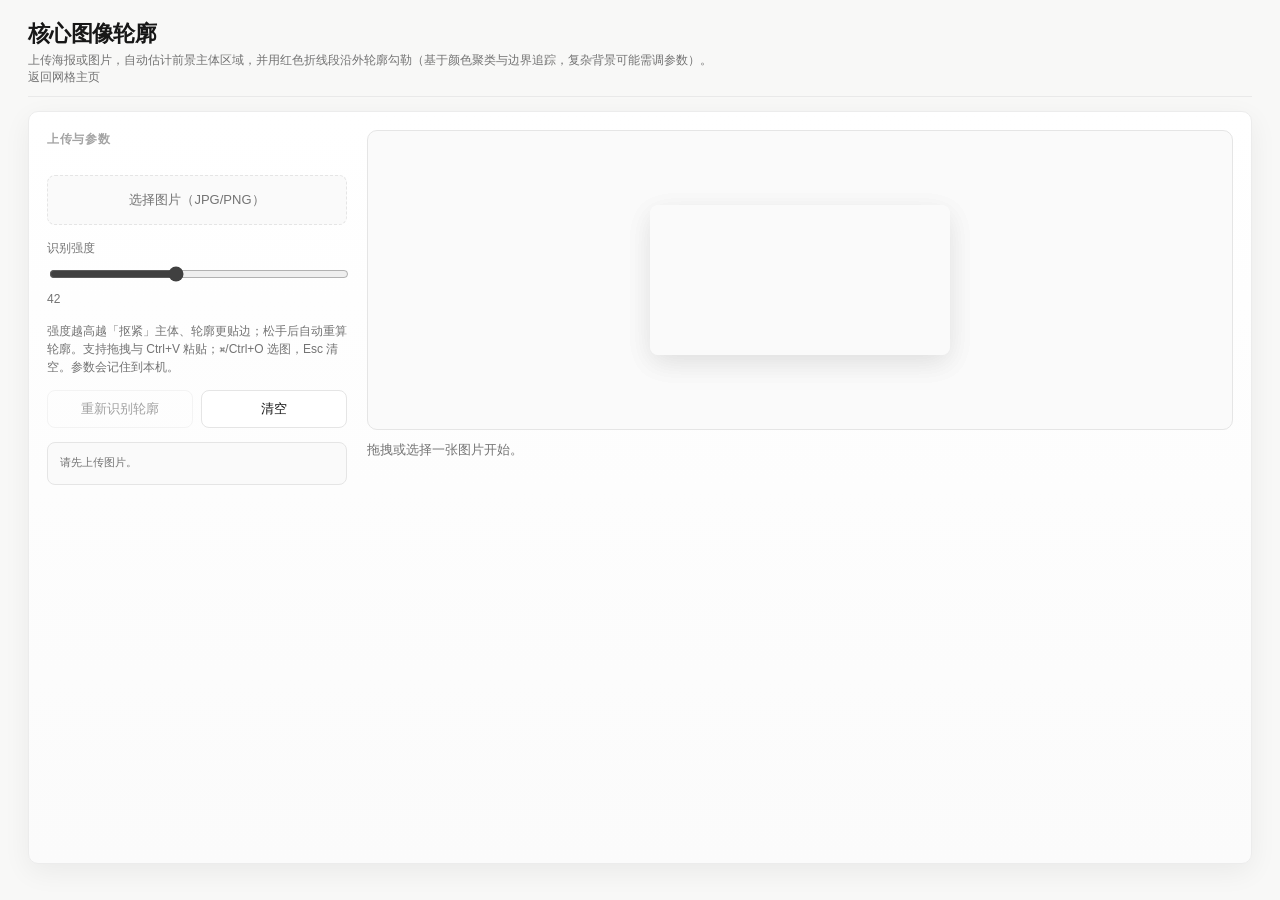
<file: MC569272，MC533934/网格系统 2/core.html>
<!DOCTYPE html>
<html lang="zh-CN">
  <head>
    <meta charset="UTF-8" />
    <meta name="viewport" content="width=device-width, initial-scale=1.0" />
    <title>核心图像轮廓</title>
    <link rel="stylesheet" href="./styles.css" />
    <link rel="stylesheet" href="./core.css" />
    <script defer src="./core.js"></script>
  </head>
  <body>
    <main class="layout core-page">
      <header class="header">
        <h1>核心图像轮廓</h1>
        <p>
          上传海报或图片，自动估计前景主体区域，并用红色折线段沿外轮廓勾勒（基于颜色聚类与边界追踪，复杂背景可能需调参数）。
        </p>
        <p class="header-subnav">
          <a href="./index.html">返回网格主页</a>
        </p>
      </header>

      <section class="panel core-workbench">
        <div class="core-controls">
          <h2>上传与参数</h2>
          <label class="file-input">
            <span>选择图片（JPG/PNG）</span>
            <input id="coreFileInput" type="file" accept="image/png,image/jpeg" />
          </label>
          <label class="core-range">
            识别强度
            <input id="coreStrengthInput" type="range" min="0" max="100" value="42" />
            <span id="coreStrengthLabel">42</span>
          </label>
          <p class="panel-note">
            强度越高越「抠紧」主体、轮廓更贴边；松手后自动重算轮廓。支持拖拽与 Ctrl+V 粘贴；⌘/Ctrl+O 选图，Esc 清空。参数会记住到本机。
          </p>
          <div class="button-row">
            <button id="coreRunBtn" type="button" disabled>重新识别轮廓</button>
            <button id="coreClearBtn" type="button">清空</button>
          </div>
          <pre id="coreMeta" class="meta">请先上传图片。</pre>
        </div>

        <div class="core-stage-wrap">
          <div id="coreDropZone" class="core-stage">
            <canvas id="coreBaseCanvas"></canvas>
            <canvas id="coreOverlayCanvas"></canvas>
          </div>
          <p id="coreStatus" class="status">拖拽或选择一张图片开始。</p>
        </div>
      </section>
    </main>
    <div id="toast" class="toast" role="status" aria-live="polite" hidden></div>
  </body>
</html>
</file>
<file: MC569272，MC533934/网格系统 2/styles.css>
/* 全局：简洁中性色、少装饰、统一圆角与间距 */
:root {
  --bg: #f8f8f7;
  --surface: #ffffff;
  --surface-soft: #fbfbfb;
  --text: #171717;
  --text-secondary: #737373;
  --text-tertiary: #a3a3a3;
  --border: #e5e5e5;
  --border-focus: #d4d4d4;
  --accent: #404040;
  --accent-soft: #fafafa;
  --radius: 10px;
  --radius-sm: 8px;
  --font: "Inter", -apple-system, BlinkMacSystemFont, "Segoe UI", "PingFang SC", "Hiragino Sans GB", sans-serif;
  --mono: ui-monospace, "SF Mono", Menlo, Consolas, monospace;
  --shadow: 0 8px 28px rgba(0, 0, 0, 0.06);
  --header-border: rgba(0, 0, 0, 0.06);
}

* {
  box-sizing: border-box;
}

html {
  -webkit-font-smoothing: antialiased;
  -moz-osx-font-smoothing: grayscale;
}

body {
  margin: 0;
  font-family: var(--font);
  font-size: 15px;
  line-height: 1.55;
  background: var(--bg);
  color: var(--text);
  overflow-x: hidden;
  overflow-y: auto;
}

.layout {
  max-width: 1380px;
  margin: 0 auto;
  padding: 20px 28px 36px;
  display: grid;
  min-height: 100vh;
  grid-template-rows: auto minmax(560px, 72vh) auto auto;
  gap: 14px;
}

/* 页头 */
.header {
  padding-bottom: 10px;
  border-bottom: 1px solid var(--header-border);
}

.header-toolbar {
  display: flex;
  justify-content: flex-end;
  margin-bottom: 8px;
}

.lang-switch {
  display: inline-flex;
  align-items: center;
  gap: 0;
  padding: 2px;
  border-radius: 8px;
  background: var(--surface-elevated, rgba(0, 0, 0, 0.04));
  border: 1px solid var(--header-border);
}

.lang-btn {
  margin: 0;
  padding: 4px 12px;
  font-size: 12px;
  font-weight: 500;
  line-height: 1.3;
  color: var(--text-secondary);
  background: transparent;
  border: none;
  border-radius: 6px;
  cursor: pointer;
  transition: color 0.15s ease, background 0.15s ease;
}

.lang-btn:hover {
  color: var(--text);
  background: rgba(0, 0, 0, 0.06);
}

.lang-btn.is-active {
  color: var(--text);
  background: var(--surface, #fff);
  box-shadow: 0 1px 2px rgba(0, 0, 0, 0.06);
}

.header h1 {
  margin: 0 0 4px;
  font-size: 22px;
  font-weight: 600;
  letter-spacing: -0.03em;
  color: var(--text);
  line-height: 1.25;
}

.header p {
  margin: 0;
  max-width: none;
  color: var(--text-secondary);
  font-size: 12px;
  line-height: 1.45;
  white-space: nowrap;
  overflow: hidden;
  text-overflow: ellipsis;
}

.header-subnav {
  margin: 4px 0 0;
  font-size: 12px;
}

.header-subnav a {
  color: var(--text-secondary);
  text-decoration: none;
  font-weight: 500;
  padding-bottom: 2px;
  border-bottom: 1px solid transparent;
  transition: color 0.15s ease, border-color 0.15s ease;
}

.header-subnav a:hover {
  color: var(--text);
  border-bottom-color: var(--border-focus);
}

.workbench {
  display: grid;
  min-height: clamp(520px, 68vh, 780px);
  grid-template-columns: 320px 1fr 330px;
  gap: 18px;
  align-items: start;
}

.panel {
  background: linear-gradient(180deg, #fff 0%, var(--surface-soft) 100%);
  border: 1px solid #ececec;
  border-radius: var(--radius);
  padding: 18px;
  box-shadow: var(--shadow);
}

.control-panel {
  display: grid;
  gap: 10px;
  min-height: 0;
  height: 100%;
  overflow: auto;
  scrollbar-width: thin;
  scrollbar-color: var(--border) transparent;
  align-content: start;
  grid-auto-rows: max-content;
}

.tool-group {
  border: 1px solid var(--border);
  border-radius: var(--radius-sm);
  padding: 8px 10px;
  background: var(--accent-soft);
  margin: 0;
}

.tool-group > summary {
  cursor: pointer;
  font-size: 12px;
  font-weight: 600;
  color: var(--text);
  list-style: none;
  display: inline-flex;
  align-items: center;
  padding: 4px 10px;
  border-radius: 999px;
  border: 1px solid var(--border);
  background: var(--surface);
}

.tool-group > summary::-webkit-details-marker {
  display: none;
}

.tool-group[open] > summary {
  margin-bottom: 12px;
}

.tool-group:not([open]) {
  padding: 6px 8px;
}

.tool-group:not([open]) > summary {
  margin: 0;
}

.tool-group-analysis > summary {
  background: #e9f3ff;
  border-color: #b8d6ff;
  color: #124f9c;
}

.tool-group-layout > summary {
  background: #fff3e6;
  border-color: #ffd7ad;
  color: #9b4d0f;
}

.panel-foldable {
  padding: 10px 14px;
}

.panel-foldable > summary {
  cursor: pointer;
  list-style: none;
  font-size: 13px;
  font-weight: 600;
  color: var(--text);
}

.panel-foldable > summary::-webkit-details-marker {
  display: none;
}

.panel-foldable:not([open]) {
  padding: 10px 14px;
}

.panel-foldable[open] > summary {
  margin-bottom: 10px;
}

h2 {
  margin: 0 0 12px;
  font-size: 12px;
  font-weight: 600;
  letter-spacing: 0.06em;
  text-transform: uppercase;
  color: var(--text-tertiary);
}

.panel-note {
  margin: 0;
  font-size: 12px;
  color: var(--text-secondary);
  line-height: 1.5;
}

.color-extract-panel {
  margin-top: 0;
}

.color-extract-hint {
  margin: 0 0 16px;
  font-size: 13px;
  color: var(--text-secondary);
  line-height: 1.55;
}

.color-palette-empty {
  margin: 0;
  font-size: 13px;
  color: var(--text-tertiary);
  padding: 20px;
  background: var(--accent-soft);
  border: 1px dashed var(--border);
  border-radius: var(--radius-sm);
  text-align: center;
}

.color-palette-grid {
  display: grid;
  grid-template-columns: repeat(auto-fill, minmax(160px, 1fr));
  gap: 10px;
}

.color-swatch-card {
  background: var(--surface);
  border: 1px solid var(--border);
  border-radius: var(--radius-sm);
  overflow: hidden;
  display: grid;
  grid-template-rows: auto 1fr;
  cursor: pointer;
  transition: border-color 0.15s ease, transform 0.12s ease;
}

.color-swatch-card:hover {
  border-color: var(--border-focus);
}

.color-swatch-card:active {
  transform: scale(0.99);
}

.color-swatch-card .swatch {
  height: 64px;
  width: 100%;
}

.color-swatch-card .swatch-meta {
  padding: 10px 12px 12px;
  display: grid;
  gap: 4px;
  font-size: 11px;
  color: var(--text-secondary);
}

.color-swatch-card .swatch-meta strong {
  display: block;
  font-size: 12px;
  font-weight: 600;
  color: var(--text);
  font-family: var(--mono);
}

.color-swatch-card .swatch-meta code {
  font-family: var(--mono);
  font-size: 11px;
  color: var(--text-secondary);
  line-height: 1.45;
  word-break: break-all;
}

.graphics-meaning-panel {
  margin-top: 0;
}

.graphics-content {
  display: grid;
  gap: 16px;
}

.graphics-auto-block {
  display: grid;
  gap: 10px;
}

.graphics-subhead {
  margin: 0;
  font-size: 11px;
  font-weight: 600;
  letter-spacing: 0.05em;
  text-transform: uppercase;
  color: var(--text-tertiary);
}

.graphics-feature-list {
  margin: 0;
  padding-left: 1.15rem;
  color: var(--text-secondary);
  font-size: 13px;
  line-height: 1.65;
}

.graphics-feature-list li {
  margin-bottom: 4px;
}

.graphics-atmosphere {
  margin: 0 0 4px;
  font-size: 15px;
  line-height: 1.65;
  color: var(--text);
  font-weight: 500;
}

.graphics-atmosphere .atmosphere-tags {
  display: flex;
  flex-wrap: wrap;
  gap: 8px;
  margin-top: 8px;
}

.graphics-atmosphere .atmosphere-tag {
  display: inline-block;
  padding: 4px 10px;
  font-size: 13px;
  font-weight: 500;
  color: var(--text);
  background: var(--accent-soft);
  border: 1px solid var(--border);
  border-radius: 999px;
}

.graphics-interpretation {
  margin: 0;
  font-size: 14px;
  line-height: 1.7;
  color: var(--text);
}

.semantics-search-label {
  display: grid;
  gap: 6px;
  font-size: 12px;
  color: var(--text-secondary);
}

.semantics-search-label input[type="search"] {
  max-width: 420px;
}

.semantics-list {
  display: grid;
  gap: 8px;
  grid-template-columns: repeat(auto-fill, minmax(260px, 1fr));
}

.semantics-item {
  border: 1px solid var(--border);
  border-radius: var(--radius-sm);
  padding: 10px 12px;
  background: var(--accent-soft);
}

.semantics-item strong {
  display: block;
  font-size: 13px;
  font-weight: 600;
  color: var(--text);
  margin-bottom: 4px;
}

.semantics-item p {
  margin: 0;
  font-size: 12px;
  line-height: 1.55;
  color: var(--text-secondary);
}

.semantics-item.semantics-item--match {
  border-color: var(--border-focus);
  background: var(--surface);
}

label {
  display: grid;
  gap: 6px;
  font-size: 12px;
  color: var(--text-secondary);
}

input,
select,
textarea,
button {
  font: inherit;
}

input[type="text"],
input[type="number"],
select,
textarea {
  width: 100%;
  border: 1px solid var(--border);
  border-radius: var(--radius-sm);
  padding: 8px 10px;
  background: var(--surface);
  color: var(--text);
  font-size: 13px;
  transition: border-color 0.15s ease;
}

input:focus,
select:focus,
textarea:focus {
  outline: none;
  border-color: var(--border-focus);
}

input[type="range"] {
  accent-color: var(--accent);
}

button {
  border: 1px solid var(--border);
  background: var(--surface);
  color: var(--text);
  border-radius: var(--radius-sm);
  padding: 8px 12px;
  cursor: pointer;
  font-size: 13px;
  font-weight: 500;
  transition: background 0.15s ease, border-color 0.15s ease, color 0.15s ease;
}

button:hover:not(:disabled) {
  background: #f4f4f4;
  border-color: #d6d6d6;
}

#detectBtn,
#createCanvasBtn,
#autoLayoutBtn,
#exportLayoutBtn,
#savePosterBtn {
  background: #171717;
  color: #fff;
  border-color: #171717;
}

#detectBtn:hover:not(:disabled),
#createCanvasBtn:hover:not(:disabled),
#autoLayoutBtn:hover:not(:disabled),
#exportLayoutBtn:hover:not(:disabled),
#savePosterBtn:hover:not(:disabled) {
  background: #2a2a2a;
  border-color: #2a2a2a;
}

#createCanvasBtn {
  background: #171717;
  border-color: #171717;
  color: #fff;
}

#applyBankGridBtn {
  background: #fff;
  border-color: var(--border);
  color: var(--text);
}

button:disabled {
  opacity: 0.4;
  cursor: not-allowed;
}

.file-input {
  position: relative;
}

.file-input span {
  display: block;
  background: var(--accent-soft);
  color: var(--text-secondary);
  border: 1px dashed var(--border);
  border-radius: var(--radius-sm);
  padding: 14px 16px;
  text-align: center;
  font-weight: 500;
  font-size: 13px;
}

.file-input input {
  position: absolute;
  inset: 0;
  opacity: 0;
  cursor: pointer;
}

.button-row {
  display: grid;
  grid-template-columns: repeat(2, minmax(0, 1fr));
  gap: 8px;
}

.grid-inputs {
  display: grid;
  grid-template-columns: repeat(2, minmax(0, 1fr));
  gap: 10px;
}

.meta {
  margin: 0;
  background: var(--accent-soft);
  border: 1px solid var(--border);
  border-radius: var(--radius-sm);
  padding: 12px;
  font-size: 11px;
  color: var(--text-secondary);
  white-space: pre-wrap;
  font-family: var(--mono);
  line-height: 1.5;
}

.stage-panel {
  display: grid;
  min-height: 0;
  height: 100%;
  grid-template-rows: auto 1fr auto;
  gap: 12px;
}

.stage-toolbar {
  display: flex;
  justify-content: flex-end;
}

.stage-toolbar label {
  width: 130px;
}

.stage-wrap {
  position: relative;
  min-height: 0;
  background: #f3f4f6;
  border: 1px solid #e8e8e8;
  border-radius: var(--radius);
  overflow: hidden;
  display: grid;
  place-items: center;
  padding: 22px;
}

.stage-wrap.zoomed {
  overflow: auto;
}

.stage-wrap.drag-over {
  border-color: #b9c2d0;
  background: #eceff3;
}

#posterCanvas,
#gridCanvas {
  position: absolute;
  inset: 0;
  margin: auto;
  width: 0;
  height: 0;
  display: block;
  border-radius: var(--radius-sm);
  box-shadow: var(--shadow);
}

#gridCanvas {
  pointer-events: none;
}

.layout-overlay {
  position: absolute;
  inset: 0;
  margin: auto;
  width: 0;
  height: 0;
  z-index: 3;
  overflow: hidden;
}

.alignment-guides {
  position: absolute;
  inset: 0;
  margin: auto;
  width: 0;
  height: 0;
  z-index: 4;
  pointer-events: none;
}

.alignment-guide-line {
  position: absolute;
  background: rgba(37, 99, 235, 0.75);
  pointer-events: none;
}

.alignment-guide-line.vertical {
  top: 0;
  width: 1px;
  height: 100%;
}

.alignment-guide-line.horizontal {
  left: 0;
  width: 100%;
  height: 1px;
}

.transform-info {
  position: absolute;
  inset: 0;
  margin: auto;
  width: 0;
  height: 0;
  z-index: 6;
  pointer-events: none;
}

.transform-info-badge {
  position: absolute;
  pointer-events: none;
  padding: 4px 8px;
  font-size: 11px;
  line-height: 1;
  color: #fff;
  background: rgba(23, 23, 23, 0.85);
  border-radius: 999px;
  box-shadow: 0 2px 8px rgba(0, 0, 0, 0.18);
  transform: translate(-50%, -120%);
  white-space: nowrap;
}

.layout-item {
  position: absolute;
  border: 1px dashed transparent;
  cursor: move;
  user-select: none;
}

.layout-item.active {
  border-color: #275cbe;
  box-shadow: 0 0 0 1px rgba(39, 92, 190, 0.2);
}

.auto-layout-hint {
  margin-top: -2px;
}

.variant-cards {
  display: grid;
  gap: 8px;
  grid-template-columns: repeat(2, minmax(0, 1fr));
}

.variant-card {
  text-align: left;
  padding: 10px 10px 9px;
  background: #fff;
  border: 1px solid #e5e5e5;
  border-radius: 10px;
  cursor: pointer;
  transition: border-color 0.15s ease, box-shadow 0.15s ease, transform 0.1s ease;
}

.variant-card:hover {
  border-color: #cfd6e3;
  box-shadow: 0 5px 16px rgba(0, 0, 0, 0.07);
}

.variant-card:active {
  transform: translateY(1px);
}

.variant-card.is-active {
  border-color: #275cbe;
  box-shadow: 0 0 0 1px rgba(39, 92, 190, 0.25);
  background: #f8fbff;
}

.variant-card-title {
  font-size: 13px;
  font-weight: 600;
  color: var(--text);
  margin-bottom: 2px;
}

.variant-card-desc {
  font-size: 11px;
  color: var(--text-secondary);
  margin-bottom: 6px;
}

.variant-card-checks {
  font-size: 11px;
  color: #4b5563;
  line-height: 1.35;
}

.layout-item--text {
  min-width: 100px;
  min-height: 32px;
  padding: 6px 8px;
  color: #171717;
  font-size: 32px;
  line-height: 1.4;
  background: transparent;
}

.layout-text-content {
  width: 100%;
  height: 100%;
  white-space: pre-wrap;
  word-break: break-word;
  cursor: text;
}

.layout-text-content[contenteditable="true"]:focus {
  outline: none;
}

.layout-item--image img {
  display: block;
  width: 100%;
  height: 100%;
  object-fit: cover;
  pointer-events: none;
}

.layout-item--shape {
  border: 1px dashed rgba(255, 58, 58, 0.8);
  background: linear-gradient(135deg, rgba(255, 90, 90, 0.16), rgba(255, 179, 64, 0.16));
}

.layout-item--shape.layout-shape-ellipse {
  border-radius: 999px;
}

.layout-item--shape.layout-shape-diamond {
  clip-path: polygon(50% 0, 100% 50%, 50% 100%, 0 50%);
}

.layout-item--shape.layout-shape-triangle {
  clip-path: polygon(50% 0, 100% 100%, 0 100%);
}

.layout-item--shape.layout-shape-capsule {
  border-radius: 999px;
}

.layout-item--shape.layout-shape-polygon {
  clip-path: polygon(var(--shape-points, 0% 0%, 100% 0%, 100% 100%, 0% 100%));
}

.layout-item--textBlock {
  border: 1px dashed rgba(30, 64, 175, 0.9);
  background: rgba(59, 130, 246, 0.13);
}

.layout-item--textBlock::before {
  content: "";
  position: absolute;
  left: 6px;
  right: 6px;
  top: 8px;
  height: 2px;
  background: rgba(37, 99, 235, 0.7);
  box-shadow: 0 8px 0 rgba(37, 99, 235, 0.55), 0 16px 0 rgba(37, 99, 235, 0.4);
}

.layout-placeholder-label {
  position: absolute;
  left: 6px;
  top: 4px;
  padding: 2px 6px;
  border-radius: 999px;
  font-size: 10px;
  line-height: 1;
  color: #111827;
  background: rgba(255, 255, 255, 0.82);
  border: 1px solid rgba(17, 24, 39, 0.15);
  pointer-events: none;
}

.layout-item-resize-handle {
  position: absolute;
  width: 10px;
  height: 10px;
  border-radius: 50%;
  border: 1px solid #fff;
  background: #2563eb;
  box-shadow: 0 0 0 1px rgba(0, 0, 0, 0.18);
  z-index: 5;
}

.layout-item-resize-handle[data-dir="nw"] {
  left: 2px;
  top: 2px;
  cursor: nwse-resize;
}

.layout-item-resize-handle[data-dir="ne"] {
  right: 2px;
  top: 2px;
  cursor: nesw-resize;
}

.layout-item-resize-handle[data-dir="sw"] {
  left: 2px;
  bottom: 2px;
  cursor: nesw-resize;
}

.layout-item-resize-handle[data-dir="se"] {
  right: 2px;
  bottom: 2px;
  cursor: nwse-resize;
}

.layout-project-list {
  display: grid;
  gap: 8px;
  max-height: 190px;
  overflow: auto;
  padding-right: 2px;
}

.layout-align-toolbar {
  display: flex;
  flex-wrap: wrap;
  align-items: center;
  gap: 6px 8px;
  margin: 6px 0 10px;
  padding: 8px 10px;
  border: 1px solid var(--border);
  border-radius: var(--radius-sm);
  background: var(--surface);
}

.layout-align-label {
  font-size: 12px;
  color: var(--text-secondary);
  margin-right: 4px;
}

.layout-align-btn {
  font-size: 11px;
  padding: 4px 8px;
  min-width: 2.25rem;
}

.layer-list {
  display: grid;
  gap: 6px;
  max-height: 220px;
  overflow: auto;
  padding-right: 2px;
}

.layer-item {
  display: grid;
  grid-template-columns: 1fr auto;
  gap: 8px;
  align-items: center;
  border: 1px solid var(--border);
  border-radius: var(--radius-sm);
  padding: 6px 8px;
  background: var(--surface);
}

.layer-item.active {
  border-color: var(--border-focus);
  background: var(--accent-soft);
}

.layer-item-title {
  margin: 0;
  font-size: 12px;
  color: var(--text);
  overflow: hidden;
  text-overflow: ellipsis;
  white-space: nowrap;
}

.layer-item-tools {
  display: flex;
  gap: 4px;
}

.layer-item-tools button {
  font-size: 11px;
  padding: 3px 7px;
}

.layout-project-item {
  display: grid;
  grid-template-columns: 1fr auto;
  gap: 8px;
  align-items: center;
  border: 1px solid var(--border);
  border-radius: var(--radius-sm);
  padding: 8px 10px;
  background: var(--accent-soft);
}

.layout-project-item strong {
  display: block;
  font-size: 12px;
  color: var(--text);
}

.layout-project-item span {
  display: block;
  font-size: 11px;
  color: var(--text-secondary);
}

.layout-project-actions {
  display: flex;
  gap: 6px;
}

.layout-project-actions button {
  font-size: 11px;
  padding: 4px 8px;
}

.status {
  margin: 0;
  font-size: 13px;
  color: var(--text-secondary);
}

.library-panel {
  display: grid;
  min-height: 0;
  height: 100%;
  grid-template-rows: auto auto 1fr;
  gap: 12px;
}

.search-bar {
  display: grid;
  grid-template-columns: repeat(2, minmax(0, 1fr));
  gap: 10px;
  align-items: end;
}

.library-list {
  display: grid;
  gap: 10px;
  grid-template-columns: 1fr;
  min-height: 0;
  overflow: auto;
  padding-right: 2px;
}

.library-item {
  background: var(--surface);
  border: 1px solid var(--border);
  border-radius: var(--radius-sm);
  padding: 12px;
  display: grid;
  gap: 8px;
  transition: border-color 0.15s ease;
  cursor: pointer;
  outline: none;
}

.library-item:hover {
  border-color: var(--border-focus);
}

.library-item:focus-visible {
  border-color: var(--text-tertiary);
  box-shadow: 0 0 0 2px var(--accent-soft);
}

.library-item img {
  width: 100%;
  aspect-ratio: 4 / 5;
  object-fit: cover;
  border-radius: var(--radius-sm);
  background: var(--accent-soft);
}

.library-item h3 {
  margin: 0;
  font-size: 14px;
  font-weight: 600;
  color: var(--text);
}

.library-meta {
  margin: 0;
  font-size: 12px;
  color: var(--text-secondary);
  line-height: 1.45;
}

.card-actions {
  display: flex;
  gap: 8px;
}

.card-actions button {
  flex: 1;
  font-size: 12px;
  padding: 6px 8px;
}

.toast {
  position: fixed;
  bottom: 24px;
  left: 50%;
  transform: translateX(-50%) translateY(120%);
  max-width: min(90vw, 360px);
  padding: 10px 16px;
  font-size: 13px;
  color: var(--text);
  background: var(--surface);
  border: 1px solid var(--border);
  border-radius: var(--radius-sm);
  box-shadow: 0 4px 24px rgba(0, 0, 0, 0.08);
  z-index: 1000;
  transition: transform 0.25s ease, opacity 0.25s ease;
  opacity: 0;
  pointer-events: none;
  text-align: center;
}

.toast.toast-visible {
  transform: translateX(-50%) translateY(0);
  opacity: 1;
}

@media (max-width: 1100px) {
  body {
    overflow-y: auto;
  }

  .layout {
    height: auto;
    grid-template-rows: auto auto auto auto;
    padding: 20px 16px 32px;
  }

  .workbench {
    grid-template-columns: 1fr;
  }

  .control-panel {
    max-height: none;
    height: auto;
  }

  .search-bar {
    grid-template-columns: 1fr;
  }

  .grid-inputs,
  .button-row {
    grid-template-columns: 1fr;
  }
}
</file>
<file: MC569272，MC533934/网格系统 2/core.css>
/* 核心轮廓页：与全局变量一致，仅布局补充 */
.layout.core-page {
  grid-template-rows: auto 1fr;
}

.core-workbench {
  display: grid;
  grid-template-columns: minmax(260px, 300px) 1fr;
  gap: 20px;
  align-items: start;
  min-height: min(68vh, 880px);
}

.core-controls {
  display: grid;
  gap: 14px;
}

.core-controls label.core-range {
  display: grid;
  gap: 6px;
  font-size: 12px;
  color: var(--text-secondary);
}

.core-controls input[type="range"] {
  width: 100%;
}

.core-stage-wrap {
  display: grid;
  gap: 10px;
  min-height: 0;
}

.core-stage {
  position: relative;
  min-height: 300px;
  background: var(--accent-soft);
  border: 1px solid var(--border);
  border-radius: var(--radius);
  overflow: auto;
  display: grid;
  place-items: center;
  padding: 20px;
}

.core-stage.drag-over {
  border-color: var(--border-focus);
  background: #f5f5f5;
}

#coreBaseCanvas,
#coreOverlayCanvas {
  position: absolute;
  margin: auto;
  display: block;
  border-radius: var(--radius-sm);
  box-shadow: var(--shadow);
}

#coreOverlayCanvas {
  pointer-events: none;
}

@media (max-width: 900px) {
  .core-workbench {
    grid-template-columns: 1fr;
    min-height: auto;
  }
}
</file>
